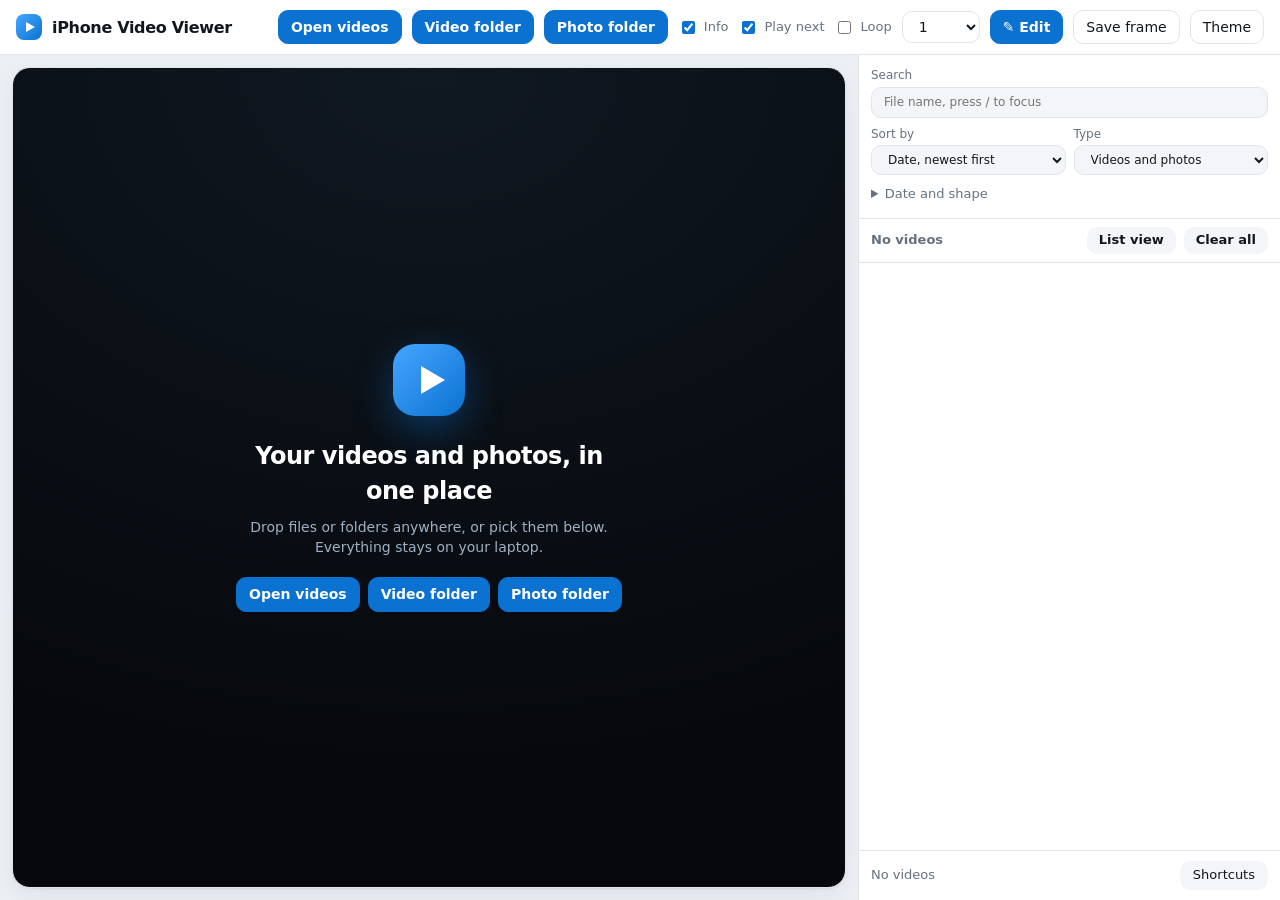
<file: iphone-video-viewer.html>
<!DOCTYPE html>
<html lang="en">
<head>
<meta charset="utf-8">
<meta name="viewport" content="width=device-width, initial-scale=1, viewport-fit=cover">
<title>iPhone Video Viewer</title>
<link rel="icon" type="image/svg+xml" href="[data-uri]">
<style>
:root{--bg:#eceff4;--panel:#fff;--card:#f3f5f9;--ink:#12171f;--mute:#667180;--line:#e0e4eb;--accent:#0b72d1;--accent-ink:#fff;--soft:#e6f1fc;--stage:#06080b;--shadow:0 1px 2px rgba(15,25,40,.06),0 8px 24px rgba(15,25,40,.06);color-scheme:light}
@media (prefers-color-scheme:dark){:root:not([data-theme="light"]){--bg:#0a0d12;--panel:#12161d;--card:#1a212b;--ink:#e9eef5;--mute:#8693a4;--line:#202833;--accent:#58a8ff;--accent-ink:#04101d;--soft:#142a42;--stage:#040608;--shadow:0 8px 28px rgba(0,0,0,.35);color-scheme:dark}}
:root[data-theme="dark"]{--bg:#0a0d12;--panel:#12161d;--card:#1a212b;--ink:#e9eef5;--mute:#8693a4;--line:#202833;--accent:#58a8ff;--accent-ink:#04101d;--soft:#142a42;--stage:#040608;--shadow:0 8px 28px rgba(0,0,0,.35);color-scheme:dark}
*{box-sizing:border-box}
html,body{height:100%;margin:0}
body{font:14px/1.45 system-ui,-apple-system,"Segoe UI",Roboto,sans-serif;-webkit-font-smoothing:antialiased;background:var(--bg);color:var(--ink);display:grid;grid-template-columns:minmax(0,1fr) 410px;grid-template-rows:auto minmax(0,1fr);grid-template-areas:"top top" "stage list";gap:12px;padding:12px}
header{grid-area:top;display:flex;flex-wrap:wrap;align-items:center;gap:10px;padding:10px 16px;margin:-12px -12px 0;background:var(--panel);border-bottom:1px solid var(--line)}
h1{display:flex;align-items:center;gap:10px;font-size:16px;margin:0 auto 0 0;font-weight:700;letter-spacing:-.02em}
.logo{width:26px;height:26px;border-radius:8px;background:linear-gradient(135deg,#46a6ff,var(--accent));position:relative;display:inline-block}
.logo:after{content:"";position:absolute;left:10px;top:8px;border-left:9px solid #fff;border-top:5px solid transparent;border-bottom:5px solid transparent}
button,label.btn,select,input{font:inherit;color:var(--ink);background:var(--panel);border:1px solid var(--line);border-radius:10px;padding:6px 12px;transition:border-color .15s,background .15s,transform .1s,filter .15s}
button,label.btn,select{cursor:pointer}
button:hover,label.btn:hover{border-color:var(--accent)}
button:active,label.btn:active{transform:scale(.97)}
label.primary{background:var(--accent);color:var(--accent-ink);border-color:var(--accent);font-weight:600}
label.primary:hover{filter:brightness(1.1)}
.opts{display:contents}
label.chk{display:flex;align-items:center;gap:6px;font-size:13px;color:var(--mute);cursor:pointer;white-space:nowrap}
label.chk input{padding:0;accent-color:var(--accent)}
:focus-visible{outline:2px solid var(--accent);outline-offset:2px}
#stage{grid-area:stage;background:radial-gradient(120% 90% at 50% 0,#101822,var(--stage));position:relative;display:flex;align-items:center;justify-content:center;min-width:0;min-height:0;border-radius:18px;overflow:hidden;box-shadow:var(--shadow);border:1px solid var(--line)}
video,#pic{width:100%;height:100%;object-fit:contain;display:none;animation:fade .25s ease}
video{background:#000}
@keyframes fade{from{opacity:0}to{opacity:1}}
#info{position:absolute;top:14px;left:14px;max-width:min(62%,400px);display:none;pointer-events:none;background:rgba(8,11,16,.6);-webkit-backdrop-filter:blur(12px);backdrop-filter:blur(12px);border:1px solid rgba(255,255,255,.1);color:#fff;padding:8px 12px;border-radius:12px;font-size:12px;line-height:1.4}
#info b,#info span{display:block;overflow:hidden;text-overflow:ellipsis;white-space:nowrap}
#info b{font-size:13px}
#info span{color:#b9c6d6}
#empty{color:#9fb0c4;text-align:center;padding:40px 32px;max-width:460px}
#empty .logo{width:72px;height:72px;border-radius:22px;margin-bottom:18px;box-shadow:0 12px 36px rgba(11,114,209,.4)}
#empty .logo:after{left:28px;top:22px;border-left:24px solid #fff;border-top:14px solid transparent;border-bottom:14px solid transparent}
#empty h2{font-size:24px;margin:0 0 8px;color:#fff;letter-spacing:-.02em}
#empty p{margin:0 0 20px}
#empty .row{display:flex;gap:8px;justify-content:center;flex-wrap:wrap}
#stage.drag:after{content:"Drop to add";position:absolute;inset:12px;border:2px dashed var(--accent);border-radius:14px;background:rgba(11,114,209,.18);display:flex;align-items:center;justify-content:center;color:#fff;font-size:22px;font-weight:650}
#msg{position:absolute;left:16px;right:16px;bottom:104px;background:#3a1d1d;color:#ffd9d9;border-radius:12px;padding:12px 14px;display:none;font-size:13px}
aside{grid-area:list;margin:-12px -12px -12px 0;background:var(--panel);border-left:1px solid var(--line);display:flex;flex-direction:column;min-height:0;overflow:hidden}
.filters{display:grid;grid-template-columns:1fr 1fr;gap:8px;padding:12px;border-bottom:1px solid var(--line)}
.filters .full{grid-column:1/3}
.filters label{display:flex;flex-direction:column;gap:2px;font-size:12px;color:var(--mute);min-width:0}
.filters input,.filters select{width:100%;min-width:0;background:var(--card);border-color:var(--line)}
.srch{position:relative}
.srch input{padding:9px 34px 9px 12px;border-radius:12px}
kbd{position:absolute;right:10px;top:50%;transform:translateY(-50%);font:600 11px system-ui;color:var(--mute);border:1px solid var(--line);border-radius:5px;padding:0 5px}
summary{cursor:pointer;color:var(--mute);font-size:13px;padding:2px 0;user-select:none}
.more{display:grid;grid-template-columns:1fr 1fr;gap:8px;margin-top:8px}
.more .full{grid-column:1/3}
.bar{display:flex;gap:8px;align-items:center;padding:8px 12px;border-bottom:1px solid var(--line);color:var(--mute);font-size:13px;font-weight:550}
.bar button{padding:3px 11px;font-size:13px;background:var(--card);border-color:transparent}
#list{overflow-y:auto;overflow-x:hidden;flex:1;margin:0;padding:10px;list-style:none;scrollbar-width:thin;scrollbar-color:var(--line) transparent}
#list.grid{display:grid;grid-template-columns:minmax(0,1fr) minmax(0,1fr);gap:10px;align-content:start}
#list li{position:relative;min-width:0;display:flex;gap:12px;align-items:center;padding:6px;border-radius:14px;cursor:pointer;content-visibility:auto;contain-intrinsic-size:auto 72px;transition:background .15s}
#list.grid li{flex-direction:column;align-items:stretch;gap:7px;contain-intrinsic-size:auto 158px}
#list li:hover{background:var(--card)}
#list li[aria-current="true"]{background:var(--soft);box-shadow:inset 0 0 0 2px var(--accent)}
#list li.g{grid-column:1/-1;cursor:default;background:none;box-shadow:none;padding:14px 4px 2px;font-size:12px;font-weight:700;letter-spacing:.04em;text-transform:uppercase;color:var(--mute);contain-intrinsic-size:auto 32px}
#list li.none{grid-column:1/-1;cursor:default;color:var(--mute);justify-content:center;padding:40px}
#list .t{position:relative;flex:none;width:92px;aspect-ratio:16/10;border-radius:10px;background:var(--stage) center/cover no-repeat;overflow:hidden}
#list.grid .t{width:100%}
#list .t:after{content:"";position:absolute;inset:0;margin:auto;width:36px;height:36px;border-radius:50%;opacity:0;transform:scale(.85);transition:opacity .15s,transform .15s;background:rgba(0,0,0,.55) url("data:image/svg+xml,%3Csvg xmlns='http://www.w3.org/2000/svg' viewBox='0 0 24 24'%3E%3Cpath fill='white' d='M8 5v14l11-7z'/%3E%3C/svg%3E") center/18px no-repeat}
#list li:hover .t:after{opacity:1;transform:none}
#list li.ph .t:after{display:none}
#list .t.sk{background:linear-gradient(100deg,var(--card) 30%,var(--line) 50%,var(--card) 70%) 0 0/200% 100%;animation:sh 1.2s linear infinite}
@keyframes sh{to{background-position:-200% 0}}
#list .d{position:absolute;right:6px;bottom:6px;font:600 11px/1 system-ui;background:rgba(0,0,0,.72);color:#fff;padding:3px 6px;border-radius:6px;font-style:normal;z-index:1}
#list .d:empty{display:none}
#list .info{flex:1;min-width:0;display:flex;flex-direction:column}
#list .n,#list .s{overflow:hidden;text-overflow:ellipsis;white-space:nowrap}
#list .n{font-weight:600}
#list .s{font-size:12px;color:var(--mute)}
#list.grid .s{white-space:normal;display:-webkit-box;-webkit-line-clamp:2;-webkit-box-orient:vertical}
#list .x{border:0;background:none;color:var(--mute);padding:2px 8px;font-size:18px;line-height:1;opacity:0}
#list li:hover .x,#list li:focus-within .x{opacity:1}
#list.grid .x{position:absolute;top:12px;right:12px;background:rgba(0,0,0,.65);color:#fff;border-radius:7px;padding:2px 7px;z-index:2}
#foot{display:flex;align-items:center;gap:8px;padding:10px 12px;border-top:1px solid var(--line);font-size:13px;color:var(--mute)}
#foot span{flex:1;min-width:0}
#foot button{padding:4px 12px;font-size:13px;background:var(--card);border-color:transparent}
dialog{background:var(--panel);color:var(--ink);border:1px solid var(--line);border-radius:18px;padding:22px 26px;max-width:420px;width:calc(100% - 32px);box-shadow:var(--shadow)}
dialog::backdrop{background:rgba(0,0,0,.55);backdrop-filter:blur(3px)}
dialog h3{margin:0 0 10px;font-size:17px}
dialog table{border-collapse:collapse;width:100%;margin-bottom:12px}
dialog td{padding:5px 0;border-bottom:1px solid var(--line)}
dialog td:first-child{font-weight:650;white-space:nowrap;padding-right:16px}
dialog p{margin:0 0 14px;color:var(--mute);font-size:13px}
@media (max-width:860px){body{grid-template-columns:minmax(0,1fr);grid-template-rows:auto 42vh minmax(0,1fr);grid-template-areas:"top" "stage" "list";padding:8px;gap:8px}header{margin:-8px -8px 0}aside{margin:0 -8px -8px;border-left:0;border-top:1px solid var(--line)}}
@media (prefers-reduced-motion:reduce){*{transition:none!important;animation:none!important}}
#ctl{display:none;position:absolute;left:0;right:0;bottom:0;padding:40px 16px 10px;background:linear-gradient(transparent,rgba(0,0,0,.8));color:#fff;transition:opacity .25s;z-index:3}
#ctl .row{display:flex;align-items:center;gap:4px;margin-top:6px}
#ctl button{background:none;border:0;color:#fff;width:38px;height:38px;border-radius:50%;padding:0;display:grid;place-items:center}
#ctl button:hover{background:rgba(255,255,255,.2)}
#ctl svg{width:24px;height:24px;fill:currentColor}
#bplay{background:rgba(255,255,255,.16)!important}
#tm{font-size:13px;font-variant-numeric:tabular-nums;margin:0 10px;white-space:nowrap}
.sp{flex:1}
.rng{-webkit-appearance:none;appearance:none;height:5px;border-radius:3px;background:linear-gradient(to right,var(--accent) var(--p,0%),rgba(255,255,255,.28) var(--p,0%));border:0;padding:0;cursor:pointer;width:100%;display:block}
#seek{height:6px}
.rng::-webkit-slider-thumb{-webkit-appearance:none;width:14px;height:14px;border-radius:50%;background:#fff;box-shadow:0 0 0 4px rgba(0,0,0,.25)}
.rng::-moz-range-thumb{width:14px;height:14px;border:0;border-radius:50%;background:#fff}
.rng::-moz-range-track{background:transparent}
#vol{width:84px;margin-right:6px}
#ctl.photo #seek,#ctl.photo #tm,#ctl.photo #bplay,#ctl.photo #bmute,#ctl.photo #vol{display:none}
#stage.idle #ctl{opacity:0;pointer-events:none}
#stage.idle{cursor:none}
#stage:fullscreen{border-radius:0;border:0}

.pb{background:var(--accent);color:var(--accent-ink);border-color:var(--accent);font-weight:600}
#ed{display:none;position:absolute;inset:0;z-index:5;background:var(--stage);flex-direction:row}
#ed.on{display:flex}
#edv{flex:1;min-width:0;min-height:0;padding:12px;display:flex}
#edc{width:100%;height:100%;object-fit:contain}
#edp{width:280px;flex:none;overflow-y:auto;background:var(--panel);color:var(--ink);padding:14px;border-left:1px solid var(--line);display:flex;flex-direction:column;gap:14px}
#edp button,#edp select{padding:4px 10px;font-size:13px}
#edp input[type=range]{width:100%;padding:0;border:0;background:none;accent-color:var(--accent)}
.eg{display:flex;flex-direction:column;gap:6px}
.eg>b{font-size:11px;text-transform:uppercase;letter-spacing:.06em;color:var(--mute)}
.er{display:grid;grid-template-columns:86px 1fr 46px;align-items:center;gap:6px;font-size:12px}
.er output{text-align:right;color:var(--mute);font-variant-numeric:tabular-nums}
.eb{display:flex;flex-wrap:wrap;gap:6px;align-items:center}
#edmsg{font-size:12px;color:var(--mute)}
@media (max-width:860px){#ed{flex-direction:column}#edp{width:auto;max-height:55%;border-left:0;border-top:1px solid var(--line)}}
</style>
</head>
<body>
<header>
  <h1><i class="logo"></i>iPhone Video Viewer</h1>
  <label class="btn primary" for="file">Open videos</label>
  <input id="file" type="file" accept="video/*,.mov,.mp4,.m4v,.hevc" multiple hidden>
  <label class="btn primary" for="folder">Video folder</label>
  <input id="folder" type="file" webkitdirectory multiple hidden>
  <label class="btn primary" for="pfolder">Photo folder</label>
  <input id="pfolder" type="file" webkitdirectory multiple hidden>
  <div class="opts"><label class="chk"><input type="checkbox" id="showinfo" checked> Info</label>
  <label class="chk"><input type="checkbox" id="auto" checked> Play next</label>
  <label class="chk"><input type="checkbox" id="loop"> Loop</label>
  <select id="speed" aria-label="Playback speed"><option>0.5</option><option>0.75</option><option selected>1</option><option>1.25</option><option>1.5</option><option>2</option></select></div>
  <button id="edit" class="pb" title="Edit this video or photo (E)">✎ Edit</button>
  <button id="shot" title="Save current frame as PNG">Save frame</button>
  <button id="theme" title="Toggle light or dark">Theme</button>
</header>

<main id="stage">
  <div id="empty">
    <i class="logo"></i>
    <h2>Your videos and photos, in one place</h2>
    <p>Drop files or folders anywhere, or pick them below. Everything stays on your laptop.</p>
    <div class="row"><label class="btn primary" for="file">Open videos</label><label class="btn primary" for="folder">Video folder</label><label class="btn primary" for="pfolder">Photo folder</label></div>
  </div>
  <video id="v" playsinline></video>
  <img id="pic" alt="">
  <div id="info"><b id="iname"></b><span id="imeta"></span></div>
  <div id="ctl">
    <input id="seek" class="rng" type="range" min="0" max="1000" value="0" aria-label="Seek">
    <div class="row">
      <button id="bprev" title="Previous (P)" aria-label="Previous"><svg viewBox="0 0 24 24"><path d="M6 6h2v12H6zm3.5 6 8.5 6V6z"/></svg></button>
      <button id="bplay" title="Play or pause (Space)" aria-label="Play or pause"><svg viewBox="0 0 24 24"><path id="pp" d="M8 5v14l11-7z"/></svg></button>
      <button id="bnext" title="Next (N)" aria-label="Next"><svg viewBox="0 0 24 24"><path d="M16 6h2v12h-2zM6 18l8.5-6L6 6z"/></svg></button>
      <span id="tm">0:00 / 0:00</span><span class="sp"></span>
      <button id="bmute" title="Mute (M)" aria-label="Mute"><svg viewBox="0 0 24 24"><path id="vi" d="M3 9v6h4l5 5V4L7 9zm13.5 3A4.5 4.5 0 0 0 14 8v8a4.5 4.5 0 0 0 2.5-4zM14 3.2v2.1c2.9.9 5 3.500 5 6.700s-2.100 5.800-5 6.700v2.100c4-.9 7-4.500 7-8.800s-3-7.900-7-8.800z"/></svg></button>
      <input id="vol" class="rng" type="range" min="0" max="1" step="0.05" value="1" aria-label="Volume">
      <button id="bfs" title="Fullscreen (F)" aria-label="Fullscreen"><svg viewBox="0 0 24 24"><path d="M7 14H5v5h5v-2H7zm-2-4h2V7h3V5H5zm12 7h-3v2h5v-5h-2zM14 5v2h3v3h2V5z"/></svg></button>
    </div>
  </div>
  <div id="msg" role="alert"></div>
  <div id="ed" role="dialog" aria-label="Editor">
    <div id="edv"><canvas id="edc"></canvas></div>
    <div id="edp">
      <h3 id="edt" style="margin:0;font-size:16px">Edit</h3>
      <div class="eg"><b>Looks</b><div class="eb" id="edlk"></div></div>
      <div class="eg"><b>Adjust</b><div id="edsl"></div></div>
      <div class="eg"><b>Crop and rotate</b><div class="eb">
        <button id="edl" title="Rotate left" aria-label="Rotate left">↺</button><button id="edr" title="Rotate right" aria-label="Rotate right">↻</button>
        <button id="edfx" title="Flip left-right" aria-label="Flip left-right">⇋</button><button id="edfy" title="Flip up-down" aria-label="Flip up-down">⇅</button>
        <select id="edasp" aria-label="Crop shape"><option value="0">Original shape</option><option value="1">Square 1:1</option><option value="1.3333333">4:3</option><option value="0.75">3:4</option><option value="1.7777778">16:9</option><option value="0.5625">9:16</option></select></div></div>
      <div class="eg" id="edvid"><b>Trim and speed</b>
        <div class="er"><span>Start</span><input id="edts" type="range" min="0" max="1" step="0.05" value="0"><output id="edtso"></output></div>
        <div class="er"><span>End</span><input id="edte" type="range" min="0" max="1" step="0.05" value="1"><output id="edteo"></output></div>
        <div class="eb"><button id="edplay">▶ Preview</button>
          <select id="edsp" aria-label="Speed"><option value="0.5">0.5×</option><option value="0.75">0.75×</option><option value="1" selected>1×</option><option value="1.5">1.5×</option><option value="2">2×</option></select>
          <label class="chk"><input type="checkbox" id="edmute"> Mute</label></div>
        <span id="edlen" style="font-size:12px;color:var(--mute)"></span></div>
      <div class="eg" id="edph"><b>Save as</b><select id="edfmt"><option value="png">PNG (best quality)</option><option value="jpg">JPG (smaller file)</option></select></div>
      <div id="edmsg" role="status"></div>
      <div class="eb" style="margin-top:auto"><button id="edreset">Reset</button><button id="edx">Close</button><button id="edsave" class="pb" style="margin-left:auto">Save</button></div>
    </div>
  </div>
</main>

<aside>
  <div class="filters">
    <label class="full">Search<input id="q" type="search" placeholder="File name, press / to focus"></label>
    <label>Sort by<select id="sort"><option value="new">Date, newest first</option><option value="old">Date, oldest first</option><option value="name">Name</option><option value="size">Size, largest first</option><option value="dur">Length, longest first</option></select></label>
    <label>Type<select id="type"><option value="all">Videos and photos</option><option value="v">Videos only</option><option value="p">Photos only</option></select></label>
    <details class="full"><summary>Date and shape</summary><div class="more">
      <label>Date range<select id="range"><option value="all">All time</option><option value="today">Today</option><option value="7">Last 7 days</option><option value="30">Last 30 days</option><option value="year">This year</option><option value="custom">Custom dates</option></select></label>
      <label>Shape<select id="orient"><option value="all">All videos</option><option value="p">Portrait (phone upright)</option><option value="l">Landscape</option></select></label>
      <label>From<input id="from" type="date"></label>
      <label>To<input id="to" type="date"></label>
      <button id="reset" class="full">Reset filters</button>
    </div></details>
  </div>
  <div class="bar"><span id="count">No videos</span><button id="view" style="margin-left:auto">List view</button><button id="clear">Clear all</button></div>
  <ul id="list" aria-label="Playlist"></ul>
  <div id="foot"><span id="stats">No videos</span><button id="keys">Shortcuts</button></div>
  <dialog id="dlg"><h3>Keyboard shortcuts</h3>
    <table>
      <tr><td>Space</td><td>Play or pause</td></tr>
      <tr><td>← →</td><td>Back or forward 5 seconds</td></tr>
      <tr><td>J  L</td><td>Back or forward 10 seconds</td></tr>
      <tr><td>,  .</td><td>Step one frame</td></tr>
      <tr><td>[  ]</td><td>Slower or faster</td></tr>
      <tr><td>N  P</td><td>Next or previous video</td></tr>
      <tr><td>F</td><td>Fullscreen</td></tr>
      <tr><td>M</td><td>Mute</td></tr>
      <tr><td>↑ ↓</td><td>Volume</td></tr>
      <tr><td>I</td><td>Show or hide the info card</td></tr>
      <tr><td>E</td><td>Edit video or photo</td></tr>
      <tr><td>/</td><td>Search</td></tr>
    </table>
    <p>Dates come from each file’s modified date.</p>
    <form method="dialog"><button>Close</button></form>
  </dialog>
</aside>

<script>
(function(){
  var $=function(i){return document.getElementById(i)};
  var v=$('v'),pic=$('pic'),infoEl=$('info'),showInfo=$('showinfo'),typeEl=$('type'),list=$('list'),empty=$('empty'),msg=$('msg'),stage=$('stage'),speed=$('speed'),
      q=$('q'),sortEl=$('sort'),rangeEl=$('range'),fromEl=$('from'),toEl=$('to'),orient=$('orient'),
      auto=$('auto'),loop=$('loop'),items=[],view=[],cur=null,keys={};

  function store(k,val){try{if(val===undefined)return localStorage.getItem('ivv_'+k);localStorage.setItem('ivv_'+k,val)}catch(e){return null}}
  function pad(n){return n<10?'0'+n:''+n}
  function ymd(d){return d.getFullYear()+'-'+pad(d.getMonth()+1)+'-'+pad(d.getDate())}
  function fmtSize(b){return b>1e9?(b/1e9).toFixed(2)+' GB':(b/1e6).toFixed(1)+' MB'}
  function fmtDur(s){s=Math.round(s);var h=Math.floor(s/3600),m=Math.floor(s%3600/60),r=s%60;return (h?h+':'+pad(m):m)+':'+pad(r)}
  function fmtDate(d){return d.toLocaleDateString(undefined,{day:'numeric',month:'short',year:'numeric'})}
  function isPhoto(f){return /^image\//.test(f.type)||/\.(jpe?g|png|gif|webp|heic|heif|avif|bmp)$/i.test(f.name)}
  function isVideo(f){return /^video\//.test(f.type)||/\.(mov|mp4|m4v|hevc)$/i.test(f.name)}
  function show(t){msg.textContent=t;msg.style.display=t?'block':'none'}

  /* saved preferences */
  if(store('sort'))sortEl.value=store('sort');
  if(store('speed'))speed.value=store('speed');
  if(store('auto')==='0')auto.checked=false;
  if(store('info')==='0')showInfo.checked=false;
  if(store('loop')==='1')loop.checked=true;
  if(store('theme'))document.documentElement.dataset.theme=store('theme');
  v.loop=loop.checked;

  /* adding files */
  function add(files,kind){
    var found=0,added=0;
    Array.prototype.forEach.call(files,function(f){
      var ty=isVideo(f)?'v':isPhoto(f)?'p':'';
      if(!ty||(kind&&kind!==ty))return;found++;
      var k=f.name+'|'+f.size+'|'+f.lastModified;
      if(keys[k])return;keys[k]=1;added++;
      items.push({file:f,type:ty,key:k,url:URL.createObjectURL(f),date:new Date(f.lastModified)});
    });
    if(!found){show(kind==='p'?'No photos found. Choose a folder that contains JPG, PNG or HEIC pictures.':kind==='v'?'No videos found. Choose a folder that contains .MOV, .MP4 or .M4V files.':'No videos or photos found.');return}
    if(!added){show('Those files are already in the list.');return}
    show('');apply();
    if(!cur&&view.length)play(view[0]);
    runMeta();
  }

  /* filtering and sorting */
  function apply(){
    var s=q.value.trim().toLowerCase(),
        from=fromEl.value?new Date(fromEl.value+'T00:00:00'):null,
        to=toEl.value?new Date(toEl.value+'T23:59:59.999'):null,o=orient.value,m=sortEl.value,ty=typeEl.value;
    view=items.filter(function(it){
      if(s&&it.file.name.toLowerCase().indexOf(s)<0)return false;
      if(ty!=='all'&&it.type!==ty)return false;
      if(from&&it.date<from)return false;
      if(to&&it.date>to)return false;
      if(o!=='all'&&it.w){if(o==='p'&&it.h<=it.w)return false;if(o==='l'&&it.h>it.w)return false}
      return true;
    });
    view.sort(function(a,b){
      if(m==='new')return b.date-a.date;
      if(m==='old')return a.date-b.date;
      if(m==='size')return b.file.size-a.file.size;
      if(m==='dur')return (b.dur||0)-(a.dur||0);
      return a.file.name.localeCompare(b.file.name,undefined,{numeric:true});
    });
    render();
  }

  function setMeta(it){
    if(!it.li)return;
    var p=[fmtDate(it.date)];
    if(it.dur)p.push(fmtDur(it.dur));
    if(it.w)p.push(it.w+'×'+it.h);
    p.push(fmtSize(it.file.size));
    it.li.querySelector('.s').textContent=p.join(', ');
    it.li.querySelector('.d').textContent=it.dur?fmtDur(it.dur):'';
  }

  function render(){
    var sc=list.scrollTop,last='',grouped=sortEl.value==='new'||sortEl.value==='old';
    io.disconnect();list.innerHTML='';
    items.forEach(function(it){it.li=null});
    view.forEach(function(it){
      if(grouped){
        var g=it.date.toLocaleDateString(undefined,{month:'long',year:'numeric'});
        if(g!==last){last=g;var h=document.createElement('li');h.className='g';h.textContent=g;list.appendChild(h)}
      }
      var li=document.createElement('li');li.tabIndex=0;if(it.type==='p')li.classList.add('ph');
      li.innerHTML='<span class="t"><i class="d"></i></span><span class="info"><span class="n"></span><span class="s"></span></span><button class="x" title="Remove from list" aria-label="Remove from list">×</button>';
      li.querySelector('.n').textContent=it.file.name;
      li.title=it.file.webkitRelativePath||it.file.name;
      if(it.thumb)li.firstChild.style.backgroundImage='url('+it.thumb+')';else if(!it.tried)li.firstChild.classList.add('sk');
      if(it===cur)li.setAttribute('aria-current','true');
      li.onclick=function(){play(it)};
      li.onkeydown=function(e){if(e.key==='Enter'&&e.target===li)play(it)};
      li.querySelector('.x').onclick=function(e){e.stopPropagation();remove(it)};
      it.li=li;li._it=it;setMeta(it);list.appendChild(li);io.observe(li);
    });
    if(items.length&&!view.length){var n=document.createElement('li');n.className='none';n.textContent='No videos match these filters.';list.appendChild(n)}
    $('count').textContent=!items.length?'Nothing loaded':(view.length===items.length?items.length+(items.length===1?' item':' items'):view.length+' of '+items.length+' items');
    list.scrollTop=sc;stats();info();
  }

  /* playback */
  function markCur(){
    items.forEach(function(x){if(!x.li)return;if(x===cur)x.li.setAttribute('aria-current','true');else x.li.removeAttribute('aria-current')});
    if(cur&&cur.li)cur.li.scrollIntoView({block:'nearest'});
  }
  function play(it){
    if(!it)return;
    if(E.on)closeEd();
    cur=it;show('');
    empty.style.display='none';
    if(it.type==='p'){v.pause();v.removeAttribute('src');v.load();v.style.display='none';pic.src=it.url;pic.style.display='block'}
    else{pic.style.display='none';pic.removeAttribute('src');v.src=it.url;v.style.display='block';v.playbackRate=parseFloat(speed.value);v.play().catch(function(){})}
    markCur();document.title=it.file.name+' – iPhone Video Viewer';info();
  }
  function step(d){
    var i=view.indexOf(cur),t=view[i<0?(d>0?0:view.length-1):i+d];
    if(t)play(t);
  }
  function stopStage(){
    if(E.on)closeEd();
    cur=null;v.removeAttribute('src');v.load();v.style.display='none';pic.style.display='none';pic.removeAttribute('src');empty.style.display='';show('');document.title='iPhone Video Viewer';info();
  }
  function remove(it){
    var i=view.indexOf(it),next=view[i+1]||view[i-1];
    URL.revokeObjectURL(it.url);delete keys[it.key];it.gone=true;
    items.splice(items.indexOf(it),1);
    var wasCur=cur===it;apply();
    if(wasCur){next&&next!==it?play(next):stopStage()}
  }

  v.addEventListener('error',function(){
    show('This video can’t be played in this browser. iPhone videos are often HEVC (H.265). Open this page in Microsoft Edge (install the free “HEVC Video Extensions” from the Microsoft Store), Safari, or recent Chrome. Or on the iPhone go to Settings > Camera > Formats > Most Compatible, then record again.');
  });
  pic.addEventListener('error',function(){if(pic.getAttribute('src'))show('This photo can’t be shown in this browser. iPhone HEIC photos need Safari, or the “HEIF Image Extensions” from the Microsoft Store on Windows.')});
  v.addEventListener('ended',function(){if(auto.checked)step(1)});

  /* player controls */
  var ctl=$('ctl'),seek=$('seek'),vol=$('vol'),tm=$('tm'),pp=$('pp'),vi=$('vi'),idleT=0,
      LOUD="M3 9v6h4l5 5V4L7 9zm13.5 3A4.5 4.5 0 0 0 14 8v8a4.5 4.5 0 0 0 2.5-4zM14 3.2v2.1c2.9.9 5 3.500 5 6.700s-2.100 5.800-5 6.700v2.100c4-.9 7-4.500 7-8.800s-3-7.900-7-8.800z",MUTE="M3 9v6h4l5 5V4L7 9zm13 .6 1.400-1.400L19 9.800l1.600-1.600L22 9.600 20.400 11.200 22 12.800l-1.400 1.400L19 12.600l-1.600 1.600L16 12.800l1.600-1.600z",PLAY='M8 5v14l11-7z',PAUSE='M6 5h4v14H6zm8 0h4v14h-4z';
  function setFill(el,p){el.style.setProperty('--p',p+'%')}
  function tick(){
    var d=v.duration||0,c=v.currentTime||0;
    seek.value=d?c/d*1000:0;setFill(seek,d?c/d*100:0);
    tm.textContent=fmtDur(c)+' / '+fmtDur(d);
  }
  function toggleFs(){document.fullscreenElement?document.exitFullscreen():stage.requestFullscreen()}
  function togglePlay(){v.paused?v.play():v.pause()}
  function wake(){
    stage.classList.remove('idle');clearTimeout(idleT);
    idleT=setTimeout(function(){if(cur&&(cur.type==='p'||!v.paused))stage.classList.add('idle')},2500);
  }
  ['timeupdate','durationchange','loadedmetadata','seeked'].forEach(function(e){v.addEventListener(e,tick)});
  v.addEventListener('play',function(){pp.setAttribute('d',PAUSE);wake()});
  v.addEventListener('pause',function(){pp.setAttribute('d',PLAY);wake()});
  v.addEventListener('volumechange',function(){
    var m=v.muted||v.volume===0;
    vi.setAttribute('d',m?MUTE:LOUD);vol.value=m?0:v.volume;setFill(vol,(m?0:v.volume)*100);
    store('vol',String(v.volume));
  });
  seek.oninput=function(){if(v.duration){v.currentTime=seek.value/1000*v.duration;setFill(seek,seek.value/10)}};
  vol.oninput=function(){v.muted=false;v.volume=parseFloat(vol.value)};
  $('bplay').onclick=togglePlay;
  $('bmute').onclick=function(){v.muted=!v.muted};
  $('bfs').onclick=toggleFs;
  $('bprev').onclick=function(){step(-1)};
  $('bnext').onclick=function(){step(1)};
  v.onclick=togglePlay;
  stage.addEventListener('dblclick',function(e){if(e.target===v||e.target===pic)toggleFs()});
  stage.addEventListener('mousemove',wake);
  if(store('vol'))v.volume=Math.min(1,Math.max(0,parseFloat(store('vol'))||1));
  v.dispatchEvent(new Event('volumechange'));

  /* small info card on the player */
  function info(){
    ctl.style.display=cur?'block':'none';ctl.classList.toggle('photo',!!cur&&cur.type==='p');
    if(!cur||!showInfo.checked){infoEl.style.display='none';return}
    var p=[cur.type==='p'?'Photo':'Video',fmtDate(cur.date)];
    if(cur.dur)p.push(fmtDur(cur.dur));
    if(cur.w)p.push(cur.w+'×'+cur.h);
    p.push(fmtSize(cur.file.size));
    var i=view.indexOf(cur);if(i>=0)p.push((i+1)+' of '+view.length);
    $('iname').textContent=cur.file.name;
    $('imeta').textContent=p.join(', ');
    infoEl.style.display='block';
  }
  showInfo.onchange=function(){store('info',showInfo.checked?'1':'0');info()};
  v.addEventListener('loadedmetadata',function(){
    if(cur&&cur.type==='v'&&!cur.dur){cur.dur=v.duration;cur.w=v.videoWidth;cur.h=v.videoHeight;setMeta(cur)}
    info();
  });
  pic.addEventListener('load',function(){
    if(cur&&cur.type==='p'&&!cur.w){cur.w=pic.naturalWidth;cur.h=pic.naturalHeight;setMeta(cur)}
    info();
  });

  /* thumbnails and details: only for rows on screen, 4 at a time */
  var vq=[],mq=[],active=0,tmr=0,
  io=new IntersectionObserver(function(es){
    es.forEach(function(e){var it=e.target._it;if(!it)return;it.vis=e.isIntersecting;
      if(it.vis&&!it.thumb&&!it.tried&&!it.qv){it.qv=1;vq.push(it)}});
    pump();
  },{root:list,rootMargin:'300px'});
  function probePic(it){return new Promise(function(res){
    var im=new Image(),done=false;
    function fin(d){if(done)return;done=true;im.onload=im.onerror=null;res(d||{})}
    setTimeout(function(){fin(null)},8000);
    im.onerror=function(){fin(null)};
    im.onload=function(){try{
      var w=240,h=Math.round(w*im.naturalHeight/im.naturalWidth)||150,c=document.createElement('canvas');
      c.width=w;c.height=h;c.getContext('2d').drawImage(im,0,0,w,h);
      fin({thumb:c.toDataURL('image/jpeg',0.72),w:im.naturalWidth,h:im.naturalHeight});
    }catch(e){fin(null)}};
    im.src=it.url;
  })}
  function probe(it,thumb){if(it.type==='p')return probePic(it);return new Promise(function(res){
    var t=document.createElement('video'),done=false;
    t.muted=true;t.preload='metadata';t.playsInline=true;
    function fin(d){if(done)return;done=true;t.removeAttribute('src');t.load();res(d||{})}
    setTimeout(function(){fin(null)},8000);
    t.onerror=function(){fin(null)};
    t.onloadedmetadata=function(){
      if(!thumb)return fin({dur:t.duration,w:t.videoWidth,h:t.videoHeight});
      t.currentTime=Math.max(0.05,Math.min(1,(t.duration||0)*0.1));
    };
    t.onseeked=function(){try{
      var w=240,h=Math.round(w*t.videoHeight/t.videoWidth)||150,c=document.createElement('canvas');
      c.width=w;c.height=h;c.getContext('2d').drawImage(t,0,0,w,h);
      fin({thumb:c.toDataURL('image/jpeg',0.72),dur:t.duration,w:t.videoWidth,h:t.videoHeight});
    }catch(e){fin(null)}};
    t.src=it.url;
  })}
  function pump(){
    while(active<4){
      var it=null,wt=false,c;
      while(vq.length){c=vq.shift();c.qv=0;if(c.vis&&!c.thumb&&!c.tried&&!c.gone){it=c;wt=true;break}}
      if(!it)while(mq.length){c=mq.shift();if(!c.dur&&!c.mtried&&!c.gone){it=c;break}}
      if(!it)return;
      (function(it,wt){
        active++;it.mtried=true;if(wt)it.tried=true;
        probe(it,wt).then(function(d){active--;done(it,d);pump()});
      })(it,wt);
    }
  }
  function done(it,d){
    if(d.thumb)it.thumb=d.thumb;
    if(d.w){it.w=d.w;it.h=d.h}
    if(d.dur)it.dur=d.dur;
    if(it===cur)info();
    stats();
    if(sortEl.value==='dur'||orient.value!=='all'){clearTimeout(tmr);tmr=setTimeout(apply,300)}
    else if(it.li){if(it.thumb)it.li.firstChild.style.backgroundImage='url('+it.thumb+')';it.li.firstChild.classList.remove('sk');setMeta(it)}
  }
  function runMeta(){items.forEach(function(it){if(it.type==='v'&&!it.dur&&!it.qm){it.qm=1;mq.push(it)}});pump()}
  function setView(g){list.classList.toggle('grid',g);$('view').textContent=g?'List view':'Grid view';store('view',g?'g':'l')}
  $('view').onclick=function(){setView(!list.classList.contains('grid'))};
  setView(store('view')!=='l');
  function stats(){
    if(!view.length){$('stats').textContent=items.length?'Nothing matches':'No videos';return}
    var b=0,d=0;view.forEach(function(x){b+=x.file.size;d+=x.dur||0});
    var h=Math.floor(d/3600),m=Math.round(d%3600/60);
    $('stats').textContent=fmtSize(b)+' total'+(d?', '+(h?h+' h ':'')+m+' min of video':'');
  }
  $('keys').onclick=function(){$('dlg').showModal()};

  /* controls */
  $('file').onchange=function(e){add(e.target.files);e.target.value=''};
  $('folder').onchange=function(e){add(e.target.files,'v');e.target.value=''};
  $('pfolder').onchange=function(e){add(e.target.files,'p');e.target.value=''};
  $('clear').onclick=function(){
    items.forEach(function(it){URL.revokeObjectURL(it.url);it.gone=true});
    items=[];view=[];keys={};stopStage();render();
  };
  speed.onchange=function(){v.playbackRate=parseFloat(speed.value);store('speed',speed.value)};
  auto.onchange=function(){store('auto',auto.checked?'1':'0')};
  loop.onchange=function(){v.loop=loop.checked;store('loop',loop.checked?'1':'0')};
  sortEl.onchange=function(){store('sort',sortEl.value);apply()};
  var qt=0;q.oninput=function(){clearTimeout(qt);qt=setTimeout(apply,120)};orient.onchange=apply;typeEl.onchange=apply;

  rangeEl.onchange=function(){
    var t=rangeEl.value,n=new Date(),d=new Date(n.getFullYear(),n.getMonth(),n.getDate());
    if(t==='custom')return;
    toEl.value='';
    if(t==='all')fromEl.value='';
    else if(t==='today')fromEl.value=ymd(d);
    else if(t==='year')fromEl.value=n.getFullYear()+'-01-01';
    else{d.setDate(d.getDate()-(parseInt(t,10)-1));fromEl.value=ymd(d)}
    apply();
  };
  function custom(){rangeEl.value='custom';apply()}
  fromEl.onchange=custom;toEl.onchange=custom;
  $('reset').onclick=function(){q.value='';rangeEl.value='all';fromEl.value='';toEl.value='';orient.value='all';typeEl.value='all';apply()};

  $('shot').onclick=function(){
    if(!cur||cur.type==='p'||!v.videoWidth)return;
    var c=document.createElement('canvas');c.width=v.videoWidth;c.height=v.videoHeight;
    c.getContext('2d').drawImage(v,0,0);
    c.toBlob(function(b){var a=document.createElement('a');a.href=URL.createObjectURL(b);
      a.download=cur.file.name.replace(/\.[^.]+$/,'')+'-'+Math.floor(v.currentTime)+'s.png';a.click()},'image/png');
  };
  $('theme').onclick=function(){
    var r=document.documentElement,dark=r.dataset.theme?r.dataset.theme==='dark':matchMedia('(prefers-color-scheme:dark)').matches;
    r.dataset.theme=dark?'light':'dark';store('theme',r.dataset.theme);
  };

  /* drag and drop, including folders */
  ['dragenter','dragover'].forEach(function(ev){window.addEventListener(ev,function(e){e.preventDefault();stage.classList.add('drag')})});
  ['dragleave','drop'].forEach(function(ev){window.addEventListener(ev,function(e){e.preventDefault();stage.classList.remove('drag')})});
  function readAll(r){return new Promise(function(res,rej){var all=[];(function next(){r.readEntries(function(b){if(!b.length)res(all);else{all=all.concat(Array.prototype.slice.call(b));next()}},rej)})()})}
  function walk(en){
    if(en.isFile)return new Promise(function(res){en.file(function(f){res([f])},function(){res([])})});
    return readAll(en.createReader()).then(function(k){return Promise.all(k.map(walk))}).then(function(a){return [].concat.apply([],a)});
  }
  window.addEventListener('drop',function(e){
    var dt=e.dataTransfer,entries=[];
    if(dt.items&&dt.items.length&&dt.items[0].webkitGetAsEntry){
      for(var i=0;i<dt.items.length;i++){var en=dt.items[i].webkitGetAsEntry();if(en)entries.push(en)}
      Promise.all(entries.map(walk)).then(function(a){add([].concat.apply([],a))});
    }else add(dt.files);
  });

  /* editor */
  var ED=$('ed'),ec=$('edc'),ecx=ec.getContext('2d'),ev=document.createElement('video'),ei=new Image(),E={on:0},busy=0,raf=0,
  SL=[['br','Brightness',0,200,100],['co','Contrast',0,200,100],['sa','Colour',0,300,100],['hue','Hue',-180,180,0],['bl','Blur',0,10,0],['gray','Black & white',0,100,0],['sep','Sepia',0,100,0],['vig','Dark edges',0,100,0]],
  LK={'Original':{},'Gym':{br:85,co:140,sa:70,vig:60},'B&W':{gray:100,co:115},'Vivid':{sa:150,co:110},'Warm':{sep:35,sa:115,br:105},'Fade':{co:85,br:112,sa:80},'Drama':{co:145,br:90,sa:110}};
  ev.muted=true;ev.playsInline=true;ev.preload='auto';
  (function(){
    var h='';SL.forEach(function(s){h+='<div class="er"><span>'+s[1]+'</span><input type="range" data-k="'+s[0]+'" min="'+s[2]+'" max="'+s[3]+'" value="'+s[4]+'"><output></output></div>'});
    $('edsl').innerHTML=h;h='';
    Object.keys(LK).forEach(function(k){h+='<button data-l="'+k+'">'+k+'</button>'});
    $('edlk').innerHTML=h;
  })();
  function msg2(t){$('edmsg').textContent=t||''}
  function ft(s){s=Math.max(0,s||0);var m=Math.floor(s/60),r=s-m*60;return m+':'+(r<10?'0':'')+r.toFixed(1)}
  function once(o,e){return new Promise(function(res,rej){o.addEventListener(e,res,{once:true});o.addEventListener('error',function(){rej(new Error('load'))},{once:true})})}
  function nm(ext){return cur.file.name.replace(/\.[^.]+$/,'')+'-edited.'+ext}
  function dl(b,n){var a=document.createElement('a');a.href=URL.createObjectURL(b);a.download=n;a.click();setTimeout(function(){URL.revokeObjectURL(a.href)},5000)}
  function geom(){
    var sw=E.v?ev.videoWidth:ei.naturalWidth,sh=E.v?ev.videoHeight:ei.naturalHeight,o=E.rot%2,rw=o?sh:sw,rh=o?sw:sh,cw=rw,ch=rh;
    if(E.asp){cw=Math.min(rw,rh*E.asp);ch=cw/E.asp}
    return {sw:sw,sh:sh,cw:cw,ch:ch};
  }
  function fs(bl){return 'brightness('+E.br+'%) contrast('+E.co+'%) saturate('+E.sa+'%) hue-rotate('+E.hue+'deg) blur('+bl+'px) grayscale('+E.gray+'%) sepia('+E.sep+'%)'}
  function paint(c,x,src,max,pv){
    var g=geom();if(!g.sw)return;
    var s=Math.min(1,max/Math.max(g.cw,g.ch)),W=Math.max(1,Math.round(g.cw*s)),H=Math.max(1,Math.round(g.ch*s));
    if(c.width!==W||c.height!==H){c.width=W;c.height=H}
    x.save();x.clearRect(0,0,W,H);
    E.ps=s;
    if(!pv&&'filter' in x)x.filter=fs(E.bl*s);
    x.translate(W/2,H/2);x.scale(s,s);x.rotate(E.rot*Math.PI/2);x.scale(E.fx?-1:1,E.fy?-1:1);
    x.drawImage(src,-g.sw/2,-g.sh/2);x.restore();
    if(E.vig){var gr=x.createRadialGradient(W/2,H/2,Math.min(W,H)*0.25,W/2,H/2,Math.hypot(W,H)/2);
      gr.addColorStop(0,'rgba(0,0,0,0)');gr.addColorStop(1,'rgba(0,0,0,'+(E.vig/100*0.9)+')');x.fillStyle=gr;x.fillRect(0,0,W,H)}
  }
  function draw(){
    if(!E.on)return;
    paint(ec,ecx,E.v?ev:ei,1080,1);
    var d=Math.min(ec.clientWidth/ec.width,ec.clientHeight/ec.height)||1;
    ec.style.filter=fs((E.bl*(E.ps||1)*d).toFixed(2));
  }
  function trimUi(){
    var d=ev.duration||0;$('edts').max=d;$('edte').max=d;$('edts').value=E.start;$('edte').value=E.end;
    $('edtso').textContent=ft(E.start);$('edteo').textContent=ft(E.end);$('edlen').textContent='Length of result: '+ft((E.end-E.start)/E.sp);
  }
  function syncUi(){
    Array.prototype.forEach.call($('edsl').querySelectorAll('input'),function(i){i.value=E[i.dataset.k];i.nextElementSibling.textContent=i.value});
    $('edasp').value=String(E.asp);$('edsp').value=String(E.sp);$('edmute').checked=E.mute;
  }
  function resetE(){
    E.rot=0;E.fx=0;E.fy=0;E.asp=0;E.sp=1;E.mute=false;
    SL.forEach(function(s){E[s[0]]=s[4]});
    if(E.v&&ev.duration){E.start=0;E.end=ev.duration}
    syncUi();if(E.v)trimUi();
  }
  function openEd(){
    if(!cur){show('Open a video or photo first, then press Edit.');return}
    if(E.on)return;
    v.pause();E.on=1;E.v=cur.type==='v';busy=0;E.start=0;E.end=1;
    ED.classList.add('on');v.style.display='none';pic.style.display='none';
    $('edvid').style.display=E.v?'':'none';$('edph').style.display=E.v?'none':'';
    $('edt').textContent=E.v?'Edit video':'Edit photo';$('edsave').textContent=E.v?'Export video':'Save photo';
    msg2('filter' in ecx?'':'Colour adjustments are not supported in this browser (use Chrome, Edge or Firefox).');
    resetE();
    if(E.v)ev.src=cur.url;else ei.src=cur.url;
  }
  function closeEd(){
    if(busy)E.cancel=1;
    E.on=0;ED.classList.remove('on');cancelAnimationFrame(raf);ev.pause();ev.removeAttribute('src');ev.load();
    if(cur)(cur.type==='v'?v:pic).style.display='block';
    info();
  }
  ei.onload=draw;
  ei.onerror=function(){if(E.on&&!E.v)msg2('This photo can’t be edited in this browser.')};
  ev.onerror=function(){if(E.on&&E.v)msg2('This video can’t be edited in this browser (see the HEVC note above).')};
  ev.onloadedmetadata=function(){if(!E.on)return;E.start=0;E.end=ev.duration;trimUi();ev.currentTime=Math.min(0.05,ev.duration/2)};
  ev.onloadeddata=draw;ev.onseeked=draw;
  ev.onended=function(){ev.currentTime=E.start;ev.play().then(loop).catch(function(){})};
  ev.onplay=function(){$('edplay').textContent='❚❚ Pause'};
  ev.onpause=function(){$('edplay').textContent='▶ Preview'};
  function loop(){draw();if(!ev.paused){if(ev.currentTime>=E.end)ev.currentTime=E.start;raf=requestAnimationFrame(loop)}}
  $('edit').onclick=function(){E.on?closeEd():openEd()};
  $('edx').onclick=closeEd;
  $('edreset').onclick=function(){resetE();draw()};
  $('edsl').oninput=function(e){var k=e.target.dataset.k;if(!k)return;E[k]=+e.target.value;e.target.nextElementSibling.textContent=e.target.value;draw()};
  $('edlk').onclick=function(e){var l=e.target.dataset.l;if(!l)return;SL.forEach(function(s){E[s[0]]=s[4]});Object.assign(E,LK[l]);syncUi();draw()};
  $('edl').onclick=function(){E.rot=(E.rot+3)%4;draw()};
  $('edr').onclick=function(){E.rot=(E.rot+1)%4;draw()};
  $('edfx').onclick=function(){E.fx=!E.fx;draw()};
  $('edfy').onclick=function(){E.fy=!E.fy;draw()};
  $('edasp').onchange=function(){E.asp=parseFloat(this.value);draw()};
  $('edsp').onchange=function(){E.sp=parseFloat(this.value);ev.playbackRate=E.sp;trimUi()};
  $('edmute').onchange=function(){E.mute=this.checked;ev.muted=E.mute};
  $('edts').oninput=function(){E.start=Math.min(+this.value,E.end-0.1);ev.pause();ev.currentTime=E.start;trimUi()};
  $('edte').oninput=function(){E.end=Math.max(+this.value,E.start+0.1);ev.pause();ev.currentTime=E.end;trimUi()};
  $('edplay').onclick=function(){
    if(!ev.paused){ev.pause();return}
    ev.muted=E.mute;ev.playbackRate=E.sp;
    if(ev.currentTime<E.start||ev.currentTime>=E.end)ev.currentTime=E.start;
    ev.play().then(loop).catch(function(){});
  };
  $('edsave').onclick=function(){E.v?expVid():expPic()};
  function expPic(){
    var oc=document.createElement('canvas'),jp=$('edfmt').value==='jpg';
    paint(oc,oc.getContext('2d'),ei,12000);
    oc.toBlob(function(b){if(b){dl(b,nm(jp?'jpg':'png'));msg2('Saved to your Downloads folder.')}else msg2('Couldn’t save this photo.')},jp?'image/jpeg':'image/png',0.92);
  }
  async function expVid(){
    if(busy){E.cancel=1;return}
    var mts=['video/mp4;codecs=avc1.42E01E,mp4a.40.2','video/mp4','video/webm;codecs=vp9,opus','video/webm;codecs=vp8,opus','video/webm'],
        mt=window.MediaRecorder&&mts.filter(function(t){return MediaRecorder.isTypeSupported(t)})[0];
    if(!mt){msg2('Video export needs Chrome, Edge or Firefox.');return}
    busy=1;E.cancel=0;ev.pause();msg2('Keep this tab open and visible while the video is processed. It runs in real time.');
    var btn=$('edsave'),ac=null,x=document.createElement('video');
    try{
      x.playsInline=true;x.preload='auto';x.muted=E.mute;x.src=cur.url;
      await once(x,'loadedmetadata');x.currentTime=E.start;await once(x,'seeked');
      var oc=document.createElement('canvas'),ox=oc.getContext('2d');
      paint(oc,ox,x,1920);
      var stream=oc.captureStream(30);
      if(!E.mute){try{ac=new AudioContext();var ds=ac.createMediaStreamDestination();ac.createMediaElementSource(x).connect(ds);ds.stream.getAudioTracks().forEach(function(t){stream.addTrack(t)})}catch(e){}}
      var rec=new MediaRecorder(stream,{mimeType:mt,videoBitsPerSecond:8e6}),ch=[],stopped=new Promise(function(r){rec.onstop=r});
      rec.ondataavailable=function(e){if(e.data.size)ch.push(e.data)};
      rec.start(500);x.playbackRate=E.sp;await x.play();
      await new Promise(function(res){(function f(){
        paint(oc,ox,x,1920);
        btn.textContent='Stop ('+Math.min(99,Math.round((x.currentTime-E.start)/(E.end-E.start)*100))+'%)';
        if(E.cancel||x.ended||x.currentTime>=E.end)res();else requestAnimationFrame(f);
      })()});
      x.pause();rec.stop();await stopped;
      if(E.cancel)msg2('Export stopped.');
      else{dl(new Blob(ch,{type:mt.split(';')[0]}),nm(mt.indexOf('mp4')>-1?'mp4':'webm'));msg2('Done. Saved to your Downloads folder.')}
    }catch(err){msg2('Couldn’t export this video in this browser.')}
    finally{busy=0;x.removeAttribute('src');if(ac)ac.close();btn.textContent='Export video'}
  }

  /* keyboard */
  window.addEventListener('keydown',function(e){
    if(E.on){if(e.key==='Escape')closeEd();return}
    var tag=e.target.tagName;
    if(tag==='INPUT'||tag==='SELECT'||tag==='TEXTAREA'||e.ctrlKey||e.metaKey||e.altKey)return;
    var k=e.key,steps=[0.5,0.75,1,1.25,1.5,2],ok=true;
    if(k==='/'){q.focus();e.preventDefault();return}
    if(k==='e'||k==='E'){openEd();e.preventDefault();return}
    if(!cur)return;
    if(k==='i'||k==='I'){showInfo.checked=!showInfo.checked;showInfo.onchange();e.preventDefault();return}
    if(cur.type==='p'){
      var ok2=true;
      if(k==='ArrowLeft'||k==='p'||k==='P')step(-1);
      else if(k==='ArrowRight'||k==='n'||k==='N')step(1);
      else if(k==='f'||k==='F')toggleFs();
      else ok2=false;
      if(ok2)e.preventDefault();
      return;
    }
    if(k===' ')v.paused?v.play():v.pause();
    else if(k==='ArrowLeft')v.currentTime-=5;
    else if(k==='ArrowRight')v.currentTime+=5;
    else if(k==='j'||k==='J')v.currentTime-=10;
    else if(k==='l'||k==='L')v.currentTime+=10;
    else if(k===','){v.pause();v.currentTime-=1/30}
    else if(k==='.'){v.pause();v.currentTime+=1/30}
    else if(k==='['||k===']'){
      var i=steps.indexOf(v.playbackRate);if(i<0)i=2;
      i=Math.max(0,Math.min(steps.length-1,i+(k===']'?1:-1)));
      v.playbackRate=steps[i];speed.value=String(steps[i]);store('speed',speed.value);
    }
    else if(k==='m'||k==='M')v.muted=!v.muted;
    else if(k==='ArrowUp')v.volume=Math.min(1,v.volume+0.05);
    else if(k==='ArrowDown')v.volume=Math.max(0,v.volume-0.05);
    else if(k==='n'||k==='N')step(1);
    else if(k==='p'||k==='P')step(-1);
    else if(k==='f'||k==='F')toggleFs();
    else ok=false;
    if(ok)e.preventDefault();
  });
})();
</script>
</body>
</html>
</file>
